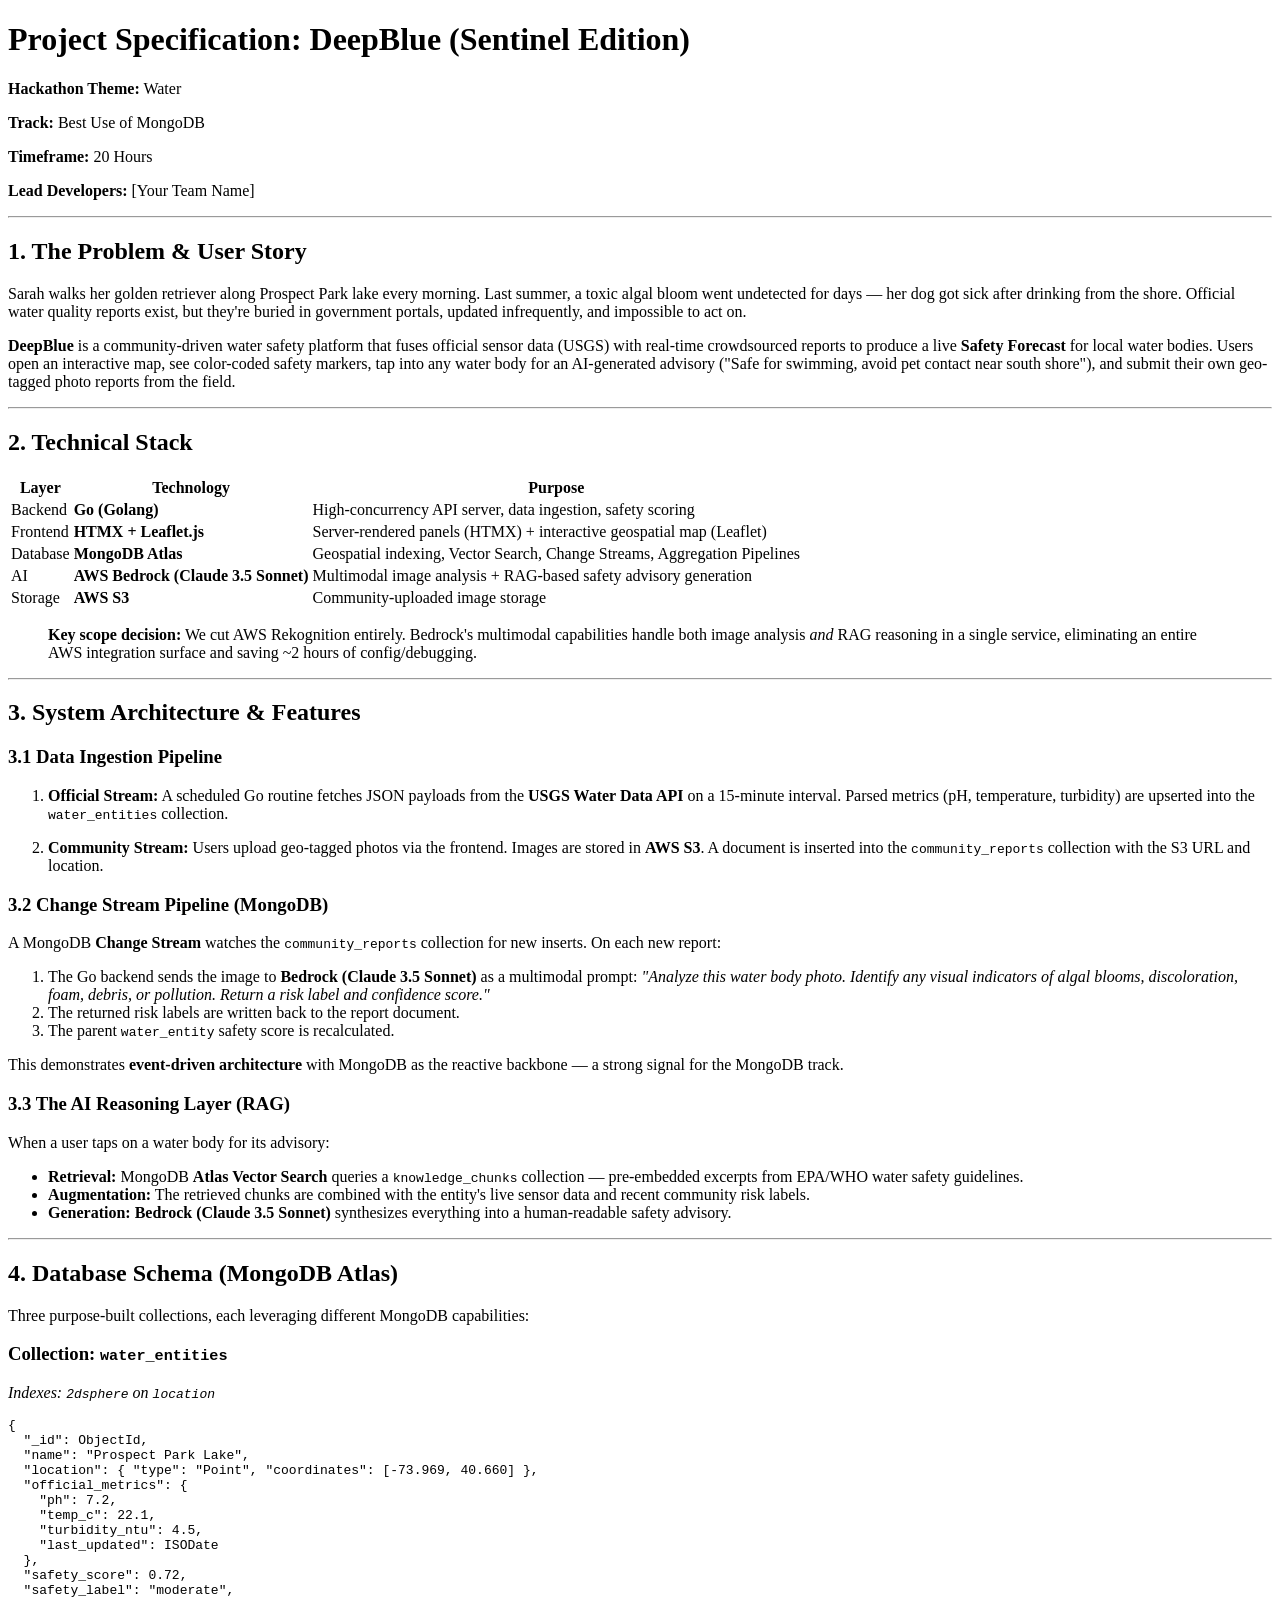
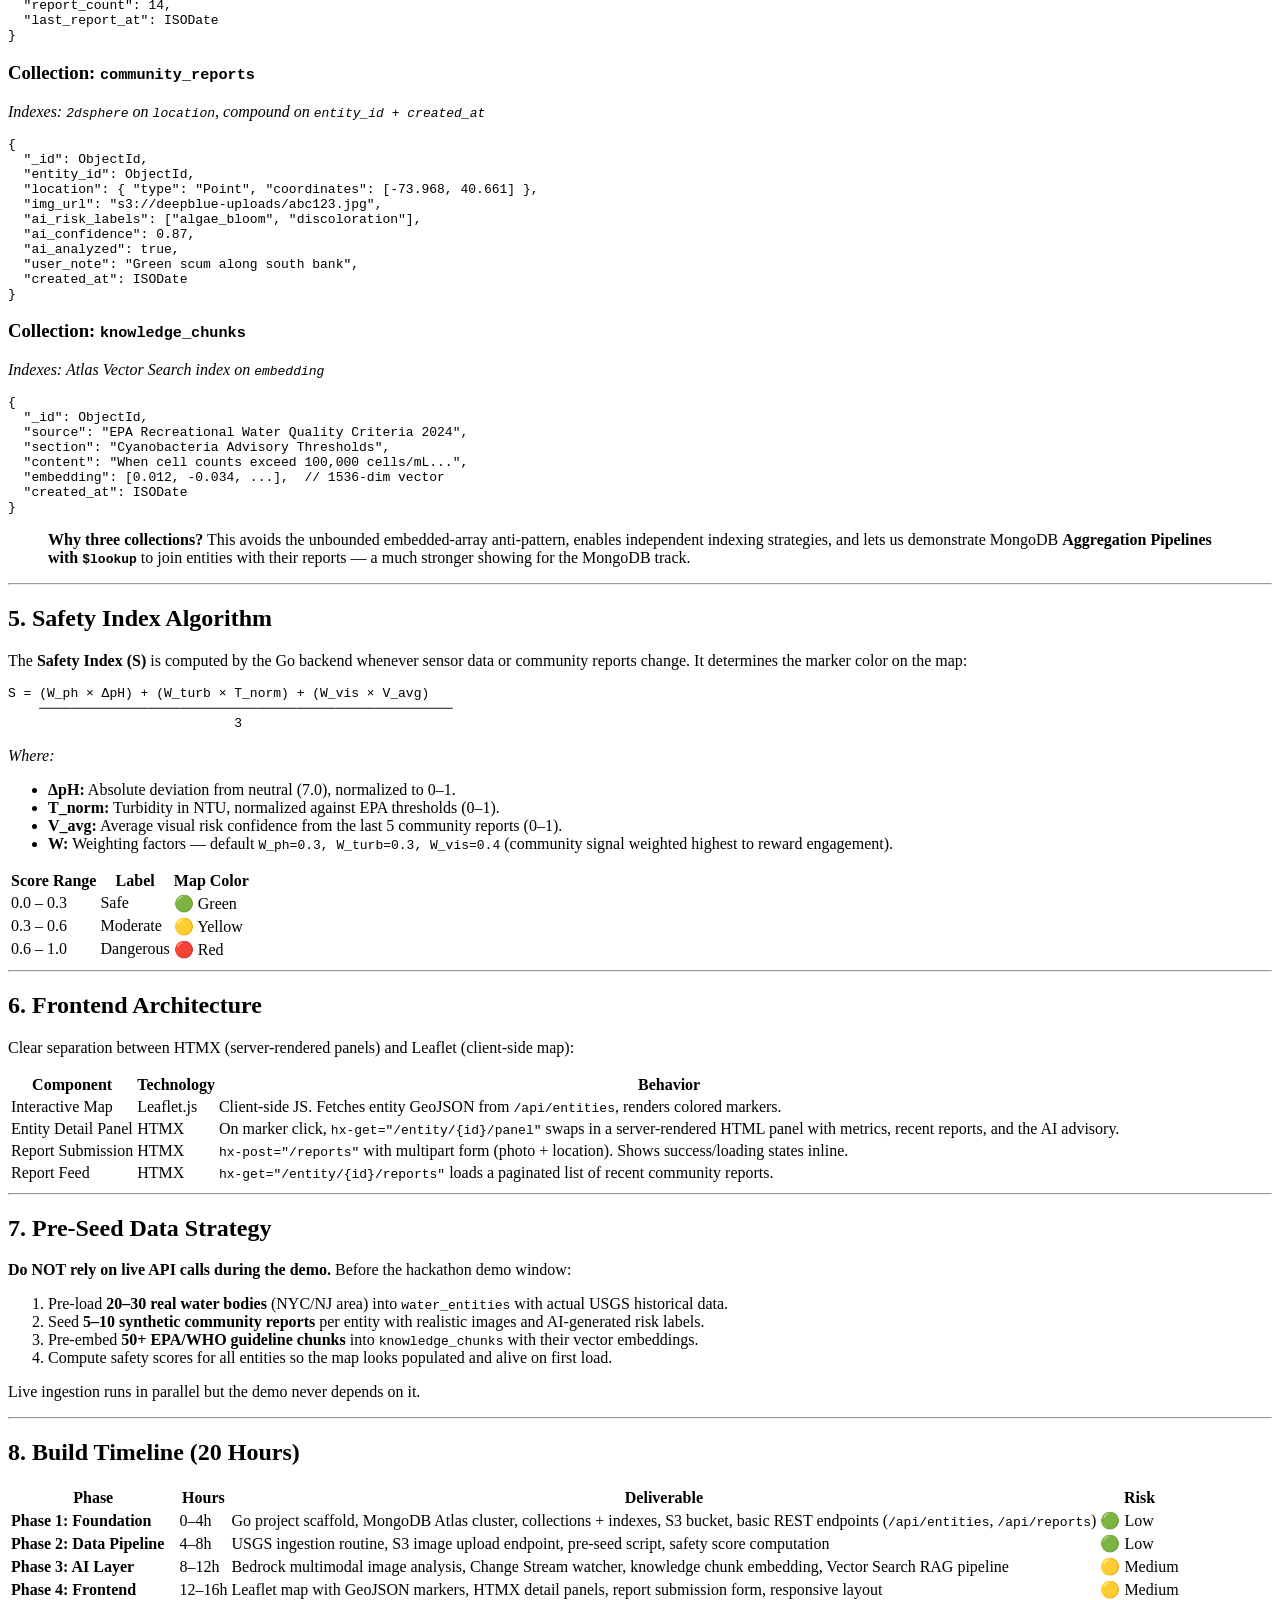
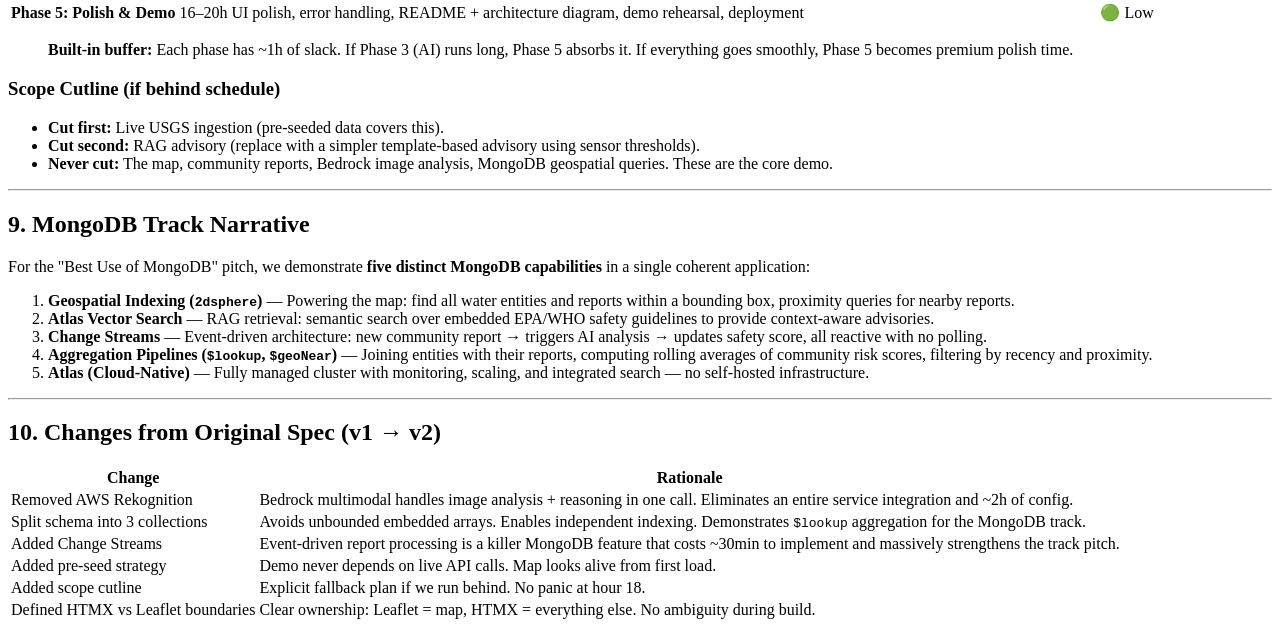
<file: Welcome file.html>
<!DOCTYPE html>
<html>

<head>
  <meta charset="utf-8">
  <meta name="viewport" content="width=device-width, initial-scale=1.0">
  <title>DeepBlue — Project Specification</title>
  <link rel="stylesheet" href="https://stackedit.io/style.css" />
</head>

<body class="stackedit">
  <div class="stackedit__html">

    <h1 id="project-specification-deepblue-sentinel-edition">Project Specification: DeepBlue (Sentinel Edition)</h1>

    <p><strong>Hackathon Theme:</strong> Water</p>
    <p><strong>Track:</strong> Best Use of MongoDB</p>
    <p><strong>Timeframe:</strong> 20 Hours</p>
    <p><strong>Lead Developers:</strong> [Your Team Name]</p>

    <hr>

    <h2 id="user-story">1. The Problem &amp; User Story</h2>

    <p>Sarah walks her golden retriever along Prospect Park lake every morning. Last summer, a toxic algal bloom went undetected for days — her dog got sick after drinking from the shore. Official water quality reports exist, but they're buried in government portals, updated infrequently, and impossible to act on.</p>

    <p><strong>DeepBlue</strong> is a community-driven water safety platform that fuses official sensor data (USGS) with real-time crowdsourced reports to produce a live <strong>Safety Forecast</strong> for local water bodies. Users open an interactive map, see color-coded safety markers, tap into any water body for an AI-generated advisory ("Safe for swimming, avoid pet contact near south shore"), and submit their own geo-tagged photo reports from the field.</p>

    <hr>

    <h2 id="technical-stack">2. Technical Stack</h2>

    <table>
      <thead>
        <tr><th>Layer</th><th>Technology</th><th>Purpose</th></tr>
      </thead>
      <tbody>
        <tr><td>Backend</td><td><strong>Go (Golang)</strong></td><td>High-concurrency API server, data ingestion, safety scoring</td></tr>
        <tr><td>Frontend</td><td><strong>HTMX + Leaflet.js</strong></td><td>Server-rendered panels (HTMX) + interactive geospatial map (Leaflet)</td></tr>
        <tr><td>Database</td><td><strong>MongoDB Atlas</strong></td><td>Geospatial indexing, Vector Search, Change Streams, Aggregation Pipelines</td></tr>
        <tr><td>AI</td><td><strong>AWS Bedrock (Claude 3.5 Sonnet)</strong></td><td>Multimodal image analysis + RAG-based safety advisory generation</td></tr>
        <tr><td>Storage</td><td><strong>AWS S3</strong></td><td>Community-uploaded image storage</td></tr>
      </tbody>
    </table>

    <blockquote>
      <p><strong>Key scope decision:</strong> We cut AWS Rekognition entirely. Bedrock's multimodal capabilities handle both image analysis <em>and</em> RAG reasoning in a single service, eliminating an entire AWS integration surface and saving ~2 hours of config/debugging.</p>
    </blockquote>

    <hr>

    <h2 id="system-architecture">3. System Architecture &amp; Features</h2>

    <h3 id="data-ingestion">3.1 Data Ingestion Pipeline</h3>
    <ol>
      <li>
        <p><strong>Official Stream:</strong> A scheduled Go routine fetches JSON payloads from the <strong>USGS Water Data API</strong> on a 15-minute interval. Parsed metrics (pH, temperature, turbidity) are upserted into the <code>water_entities</code> collection.</p>
      </li>
      <li>
        <p><strong>Community Stream:</strong> Users upload geo-tagged photos via the frontend. Images are stored in <strong>AWS S3</strong>. A document is inserted into the <code>community_reports</code> collection with the S3 URL and location.</p>
      </li>
    </ol>

    <h3 id="change-stream-pipeline">3.2 Change Stream Pipeline (MongoDB)</h3>
    <p>A MongoDB <strong>Change Stream</strong> watches the <code>community_reports</code> collection for new inserts. On each new report:</p>
    <ol>
      <li>The Go backend sends the image to <strong>Bedrock (Claude 3.5 Sonnet)</strong> as a multimodal prompt: <em>"Analyze this water body photo. Identify any visual indicators of algal blooms, discoloration, foam, debris, or pollution. Return a risk label and confidence score."</em></li>
      <li>The returned risk labels are written back to the report document.</li>
      <li>The parent <code>water_entity</code> safety score is recalculated.</li>
    </ol>
    <p>This demonstrates <strong>event-driven architecture</strong> with MongoDB as the reactive backbone — a strong signal for the MongoDB track.</p>

    <h3 id="rag-layer">3.3 The AI Reasoning Layer (RAG)</h3>
    <p>When a user taps on a water body for its advisory:</p>
    <ul>
      <li><strong>Retrieval:</strong> MongoDB <strong>Atlas Vector Search</strong> queries a <code>knowledge_chunks</code> collection — pre-embedded excerpts from EPA/WHO water safety guidelines.</li>
      <li><strong>Augmentation:</strong> The retrieved chunks are combined with the entity's live sensor data and recent community risk labels.</li>
      <li><strong>Generation:</strong> <strong>Bedrock (Claude 3.5 Sonnet)</strong> synthesizes everything into a human-readable safety advisory.</li>
    </ul>

    <hr>

    <h2 id="database-schema">4. Database Schema (MongoDB Atlas)</h2>

    <p>Three purpose-built collections, each leveraging different MongoDB capabilities:</p>

    <h3>Collection: <code>water_entities</code></h3>
    <p><em>Indexes: <code>2dsphere</code> on <code>location</code></em></p>
    <pre><code>{
  "_id": ObjectId,
  "name": "Prospect Park Lake",
  "location": { "type": "Point", "coordinates": [-73.969, 40.660] },
  "official_metrics": {
    "ph": 7.2,
    "temp_c": 22.1,
    "turbidity_ntu": 4.5,
    "last_updated": ISODate
  },
  "safety_score": 0.72,
  "safety_label": "moderate",
  "report_count": 14,
  "last_report_at": ISODate
}
</code></pre>

    <h3>Collection: <code>community_reports</code></h3>
    <p><em>Indexes: <code>2dsphere</code> on <code>location</code>, compound on <code>entity_id + created_at</code></em></p>
    <pre><code>{
  "_id": ObjectId,
  "entity_id": ObjectId,
  "location": { "type": "Point", "coordinates": [-73.968, 40.661] },
  "img_url": "s3://deepblue-uploads/abc123.jpg",
  "ai_risk_labels": ["algae_bloom", "discoloration"],
  "ai_confidence": 0.87,
  "ai_analyzed": true,
  "user_note": "Green scum along south bank",
  "created_at": ISODate
}
</code></pre>

    <h3>Collection: <code>knowledge_chunks</code></h3>
    <p><em>Indexes: Atlas Vector Search index on <code>embedding</code></em></p>
    <pre><code>{
  "_id": ObjectId,
  "source": "EPA Recreational Water Quality Criteria 2024",
  "section": "Cyanobacteria Advisory Thresholds",
  "content": "When cell counts exceed 100,000 cells/mL...",
  "embedding": [0.012, -0.034, ...],  // 1536-dim vector
  "created_at": ISODate
}
</code></pre>

    <blockquote>
      <p><strong>Why three collections?</strong> This avoids the unbounded embedded-array anti-pattern, enables independent indexing strategies, and lets us demonstrate MongoDB <strong>Aggregation Pipelines with <code>$lookup</code></strong> to join entities with their reports — a much stronger showing for the MongoDB track.</p>
    </blockquote>

    <hr>

    <h2 id="algorithmic-logic">5. Safety Index Algorithm</h2>

    <p>The <strong>Safety Index (S)</strong> is computed by the Go backend whenever sensor data or community reports change. It determines the marker color on the map:</p>

    <pre><code>S = (W_ph × ΔpH) + (W_turb × T_norm) + (W_vis × V_avg)
    ─────────────────────────────────────────────────────
                             3
</code></pre>

    <p><em>Where:</em></p>
    <ul>
      <li><strong>ΔpH:</strong> Absolute deviation from neutral (7.0), normalized to 0–1.</li>
      <li><strong>T_norm:</strong> Turbidity in NTU, normalized against EPA thresholds (0–1).</li>
      <li><strong>V_avg:</strong> Average visual risk confidence from the last 5 community reports (0–1).</li>
      <li><strong>W:</strong> Weighting factors — default <code>W_ph=0.3, W_turb=0.3, W_vis=0.4</code> (community signal weighted highest to reward engagement).</li>
    </ul>

    <table>
      <thead>
        <tr><th>Score Range</th><th>Label</th><th>Map Color</th></tr>
      </thead>
      <tbody>
        <tr><td>0.0 – 0.3</td><td>Safe</td><td>🟢 Green</td></tr>
        <tr><td>0.3 – 0.6</td><td>Moderate</td><td>🟡 Yellow</td></tr>
        <tr><td>0.6 – 1.0</td><td>Dangerous</td><td>🔴 Red</td></tr>
      </tbody>
    </table>

    <hr>

    <h2 id="frontend-architecture">6. Frontend Architecture</h2>

    <p>Clear separation between HTMX (server-rendered panels) and Leaflet (client-side map):</p>

    <table>
      <thead>
        <tr><th>Component</th><th>Technology</th><th>Behavior</th></tr>
      </thead>
      <tbody>
        <tr><td>Interactive Map</td><td>Leaflet.js</td><td>Client-side JS. Fetches entity GeoJSON from <code>/api/entities</code>, renders colored markers.</td></tr>
        <tr><td>Entity Detail Panel</td><td>HTMX</td><td>On marker click, <code>hx-get="/entity/{id}/panel"</code> swaps in a server-rendered HTML panel with metrics, recent reports, and the AI advisory.</td></tr>
        <tr><td>Report Submission</td><td>HTMX</td><td><code>hx-post="/reports"</code> with multipart form (photo + location). Shows success/loading states inline.</td></tr>
        <tr><td>Report Feed</td><td>HTMX</td><td><code>hx-get="/entity/{id}/reports"</code> loads a paginated list of recent community reports.</td></tr>
      </tbody>
    </table>

    <hr>

    <h2 id="pre-seed-strategy">7. Pre-Seed Data Strategy</h2>

    <p><strong>Do NOT rely on live API calls during the demo.</strong> Before the hackathon demo window:</p>
    <ol>
      <li>Pre-load <strong>20–30 real water bodies</strong> (NYC/NJ area) into <code>water_entities</code> with actual USGS historical data.</li>
      <li>Seed <strong>5–10 synthetic community reports</strong> per entity with realistic images and AI-generated risk labels.</li>
      <li>Pre-embed <strong>50+ EPA/WHO guideline chunks</strong> into <code>knowledge_chunks</code> with their vector embeddings.</li>
      <li>Compute safety scores for all entities so the map looks populated and alive on first load.</li>
    </ol>
    <p>Live ingestion runs in parallel but the demo never depends on it.</p>

    <hr>

    <h2 id="build-timeline">8. Build Timeline (20 Hours)</h2>

    <table>
      <thead>
        <tr><th>Phase</th><th>Hours</th><th>Deliverable</th><th>Risk</th></tr>
      </thead>
      <tbody>
        <tr><td><strong>Phase 1: Foundation</strong></td><td>0–4h</td><td>Go project scaffold, MongoDB Atlas cluster, collections + indexes, S3 bucket, basic REST endpoints (<code>/api/entities</code>, <code>/api/reports</code>)</td><td>🟢 Low</td></tr>
        <tr><td><strong>Phase 2: Data Pipeline</strong></td><td>4–8h</td><td>USGS ingestion routine, S3 image upload endpoint, pre-seed script, safety score computation</td><td>🟢 Low</td></tr>
        <tr><td><strong>Phase 3: AI Layer</strong></td><td>8–12h</td><td>Bedrock multimodal image analysis, Change Stream watcher, knowledge chunk embedding, Vector Search RAG pipeline</td><td>🟡 Medium</td></tr>
        <tr><td><strong>Phase 4: Frontend</strong></td><td>12–16h</td><td>Leaflet map with GeoJSON markers, HTMX detail panels, report submission form, responsive layout</td><td>🟡 Medium</td></tr>
        <tr><td><strong>Phase 5: Polish &amp; Demo</strong></td><td>16–20h</td><td>UI polish, error handling, README + architecture diagram, demo rehearsal, deployment</td><td>🟢 Low</td></tr>
      </tbody>
    </table>

    <blockquote>
      <p><strong>Built-in buffer:</strong> Each phase has ~1h of slack. If Phase 3 (AI) runs long, Phase 5 absorbs it. If everything goes smoothly, Phase 5 becomes premium polish time.</p>
    </blockquote>

    <h3>Scope Cutline (if behind schedule)</h3>
    <ul>
      <li><strong>Cut first:</strong> Live USGS ingestion (pre-seeded data covers this).</li>
      <li><strong>Cut second:</strong> RAG advisory (replace with a simpler template-based advisory using sensor thresholds).</li>
      <li><strong>Never cut:</strong> The map, community reports, Bedrock image analysis, MongoDB geospatial queries. These are the core demo.</li>
    </ul>

    <hr>

    <h2 id="mongodb-track-story">9. MongoDB Track Narrative</h2>

    <p>For the "Best Use of MongoDB" pitch, we demonstrate <strong>five distinct MongoDB capabilities</strong> in a single coherent application:</p>

    <ol>
      <li><strong>Geospatial Indexing (<code>2dsphere</code>)</strong> — Powering the map: find all water entities and reports within a bounding box, proximity queries for nearby reports.</li>
      <li><strong>Atlas Vector Search</strong> — RAG retrieval: semantic search over embedded EPA/WHO safety guidelines to provide context-aware advisories.</li>
      <li><strong>Change Streams</strong> — Event-driven architecture: new community report → triggers AI analysis → updates safety score, all reactive with no polling.</li>
      <li><strong>Aggregation Pipelines (<code>$lookup</code>, <code>$geoNear</code>)</strong> — Joining entities with their reports, computing rolling averages of community risk scores, filtering by recency and proximity.</li>
      <li><strong>Atlas (Cloud-Native)</strong> — Fully managed cluster with monitoring, scaling, and integrated search — no self-hosted infrastructure.</li>
    </ol>

    <hr>

    <h2 id="key-changes-from-v1">10. Changes from Original Spec (v1 → v2)</h2>

    <table>
      <thead>
        <tr><th>Change</th><th>Rationale</th></tr>
      </thead>
      <tbody>
        <tr><td>Removed AWS Rekognition</td><td>Bedrock multimodal handles image analysis + reasoning in one call. Eliminates an entire service integration and ~2h of config.</td></tr>
        <tr><td>Split schema into 3 collections</td><td>Avoids unbounded embedded arrays. Enables independent indexing. Demonstrates <code>$lookup</code> aggregation for the MongoDB track.</td></tr>
        <tr><td>Added Change Streams</td><td>Event-driven report processing is a killer MongoDB feature that costs ~30min to implement and massively strengthens the track pitch.</td></tr>
        <tr><td>Added pre-seed strategy</td><td>Demo never depends on live API calls. Map looks alive from first load.</td></tr>
        <tr><td>Added scope cutline</td><td>Explicit fallback plan if we run behind. No panic at hour 18.</td></tr>
        <tr><td>Defined HTMX vs Leaflet boundaries</td><td>Clear ownership: Leaflet = map, HTMX = everything else. No ambiguity during build.</td></tr>
      </tbody>
    </table>

  </div>
</body>

</html>
</code></pre>
</file>
